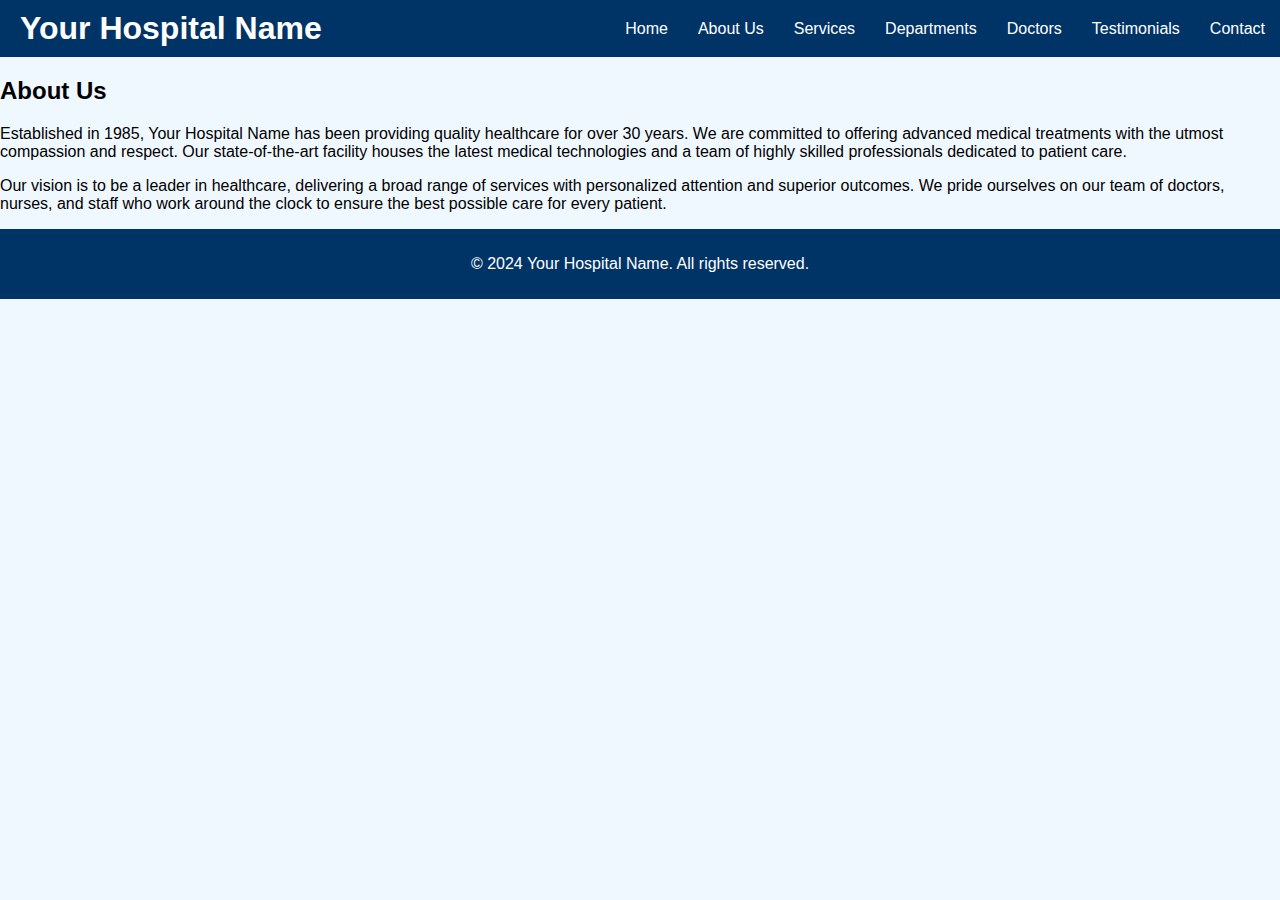
<file: about.html>
<!DOCTYPE html>
<html lang="en">
<head>
    <meta charset="UTF-8">
    <meta name="viewport" content="width=device-width, initial-scale=1.0">
    <title>Your Hospital Name - About Us</title>
    <link rel="stylesheet" href="styles.css">
</head>
<body>
    <header>
        <nav>
            <div class="logo">
                <h1>Your Hospital Name</h1>
            </div>
            <ul>
                <li><a href="index.html">Home</a></li>
                <li><a href="about.html">About Us</a></li>
                <li><a href="services.html">Services</a></li>
                <li><a href="departments.html">Departments</a></li>
                <li><a href="doctors.html">Doctors</a></li>
                <li><a href="testimonials.html">Testimonials</a></li>
                <li><a href="contact.html">Contact</a></li>
            </ul>
        </nav>
    </header>

    <section id="about">
        <h2>About Us</h2>
        <p>Established in 1985, Your Hospital Name has been providing quality healthcare for over 30 years. We are committed to offering advanced medical treatments with the utmost compassion and respect. Our state-of-the-art facility houses the latest medical technologies and a team of highly skilled professionals dedicated to patient care.</p>
        <p>Our vision is to be a leader in healthcare, delivering a broad range of services with personalized attention and superior outcomes. We pride ourselves on our team of doctors, nurses, and staff who work around the clock to ensure the best possible care for every patient.</p>
    </section>

    <footer>
        <p>&copy; 2024 Your Hospital Name. All rights reserved.</p>
    </footer>
</body>
</html>
</file>
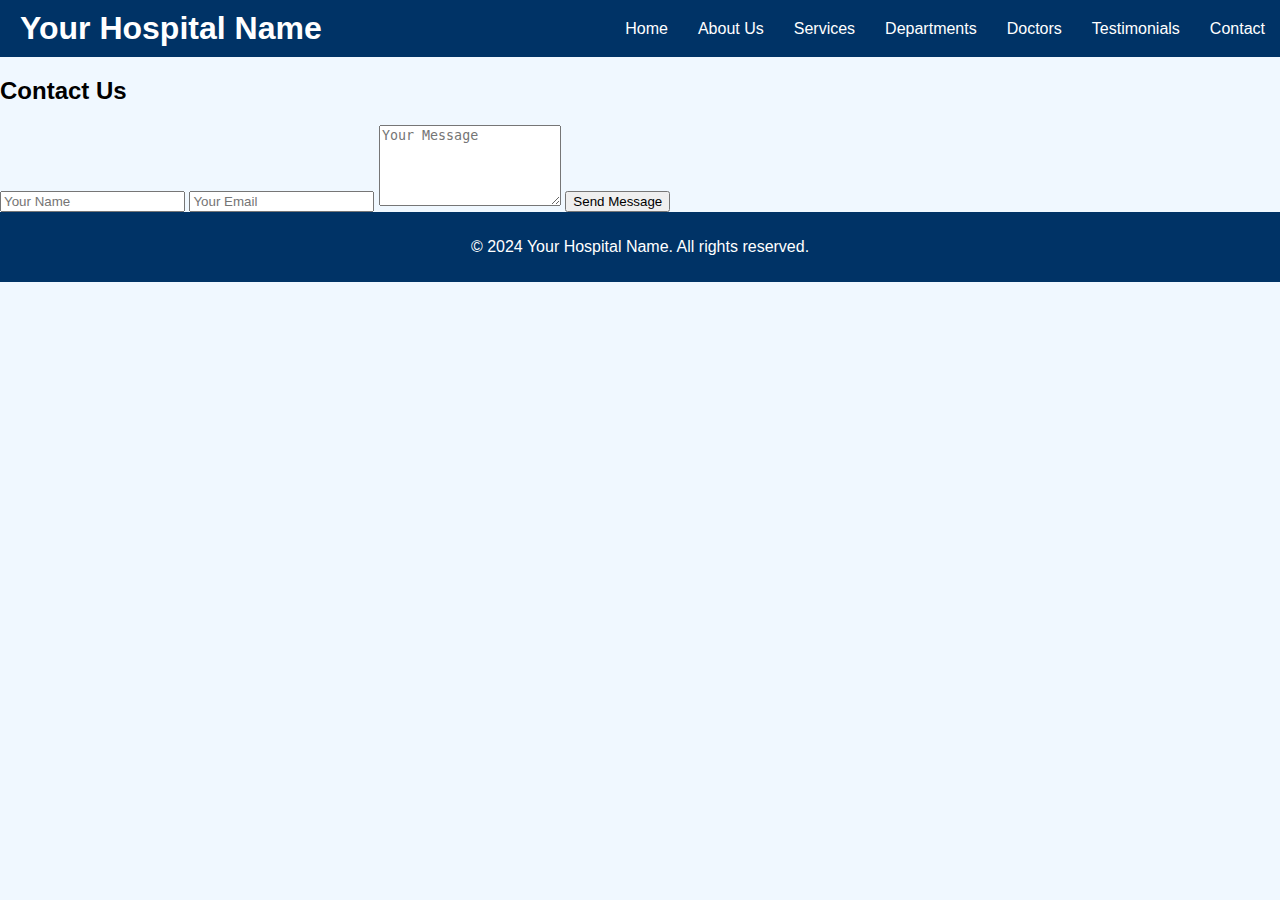
<file: contact.html>
<!DOCTYPE html>
<html lang="en">
<head>
    <meta charset="UTF-8">
    <meta name="viewport" content="width=device-width, initial-scale=1.0">
    <title>Your Hospital Name - Contact</title>
    <link rel="stylesheet" href="styles.css">
</head>
<body>
    <header>
        <nav>
            <div class="logo">
                <h1>Your Hospital Name</h1>
            </div>
            <ul>
                <li><a href="index.html">Home</a></li>
                <li><a href="about.html">About Us</a></li>
                <li><a href="services.html">Services</a></li>
                <li><a href="departments.html">Departments</a></li>
                <li><a href="doctors.html">Doctors</a></li>
                <li><a href="testimonials.html">Testimonials</a></li>
                <li><a href="contact.html">Contact</a></li>
            </ul>
        </nav>
    </header>

    <section id="contact">
        <h2>Contact Us</h2>
        <form id="contact-form">
            <input type="text" id="name" placeholder="Your Name" required>
            <input type="email" id="email" placeholder="Your Email" required>
            <textarea id="message" rows="5" placeholder="Your Message" required></textarea>
            <button type="submit">Send Message</button>
        </form>
    </section>

    <footer>
        <p>&copy; 2024 Your Hospital Name. All rights reserved.</p>
    </footer>
    
    <script src="script.js"></script>
</body>
</html>
</file>
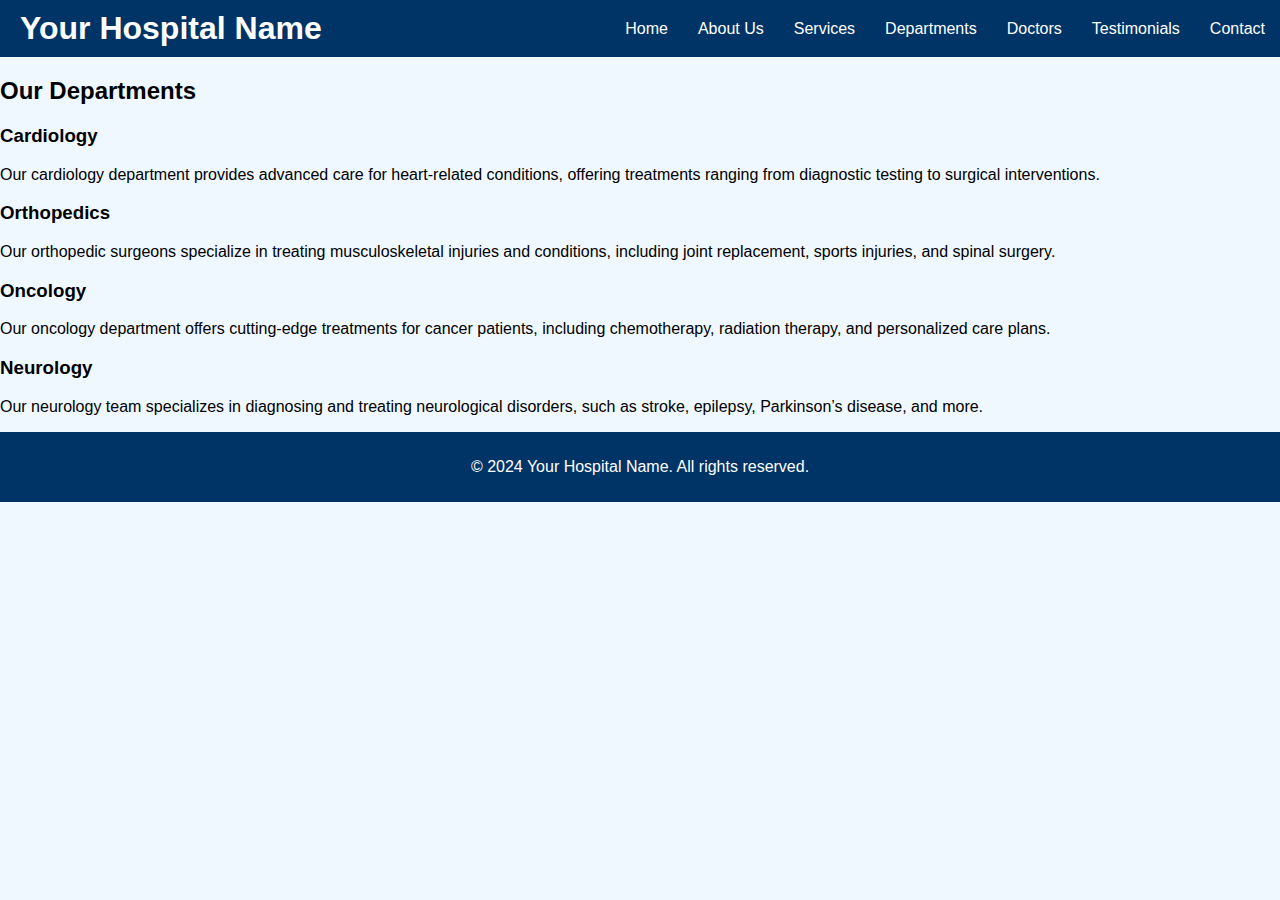
<file: departments.html>
<!DOCTYPE html>
<html lang="en">
<head>
    <meta charset="UTF-8">
    <meta name="viewport" content="width=device-width, initial-scale=1.0">
    <title>Your Hospital Name - Departments</title>
    <link rel="stylesheet" href="styles.css">
</head>
<body>
    <header>
        <nav>
            <div class="logo">
                <h1>Your Hospital Name</h1>
            </div>
            <ul>
                <li><a href="index.html">Home</a></li>
                <li><a href="about.html">About Us</a></li>
                <li><a href="services.html">Services</a></li>
                <li><a href="departments.html">Departments</a></li>
                <li><a href="doctors.html">Doctors</a></li>
                <li><a href="testimonials.html">Testimonials</a></li>
                <li><a href="contact.html">Contact</a></li>
            </ul>
        </nav>
    </header>

    <section id="departments">
        <h2>Our Departments</h2>
        <div class="department-grid">
            <div class="department-item">
                <h3>Cardiology</h3>
                <p>Our cardiology department provides advanced care for heart-related conditions, offering treatments ranging from diagnostic testing to surgical interventions.</p>
            </div>
            <div class="department-item">
                <h3>Orthopedics</h3>
                <p>Our orthopedic surgeons specialize in treating musculoskeletal injuries and conditions, including joint replacement, sports injuries, and spinal surgery.</p>
            </div>
            <div class="department-item">
                <h3>Oncology</h3>
                <p>Our oncology department offers cutting-edge treatments for cancer patients, including chemotherapy, radiation therapy, and personalized care plans.</p>
            </div>
            <div class="department-item">
                <h3>Neurology</h3>
                <p>Our neurology team specializes in diagnosing and treating neurological disorders, such as stroke, epilepsy, Parkinson’s disease, and more.</p>
            </div>
        </div>
    </section>

    <footer>
        <p>&copy; 2024 Your Hospital Name. All rights reserved.</p>
    </footer>
</body>
</html>
</file>
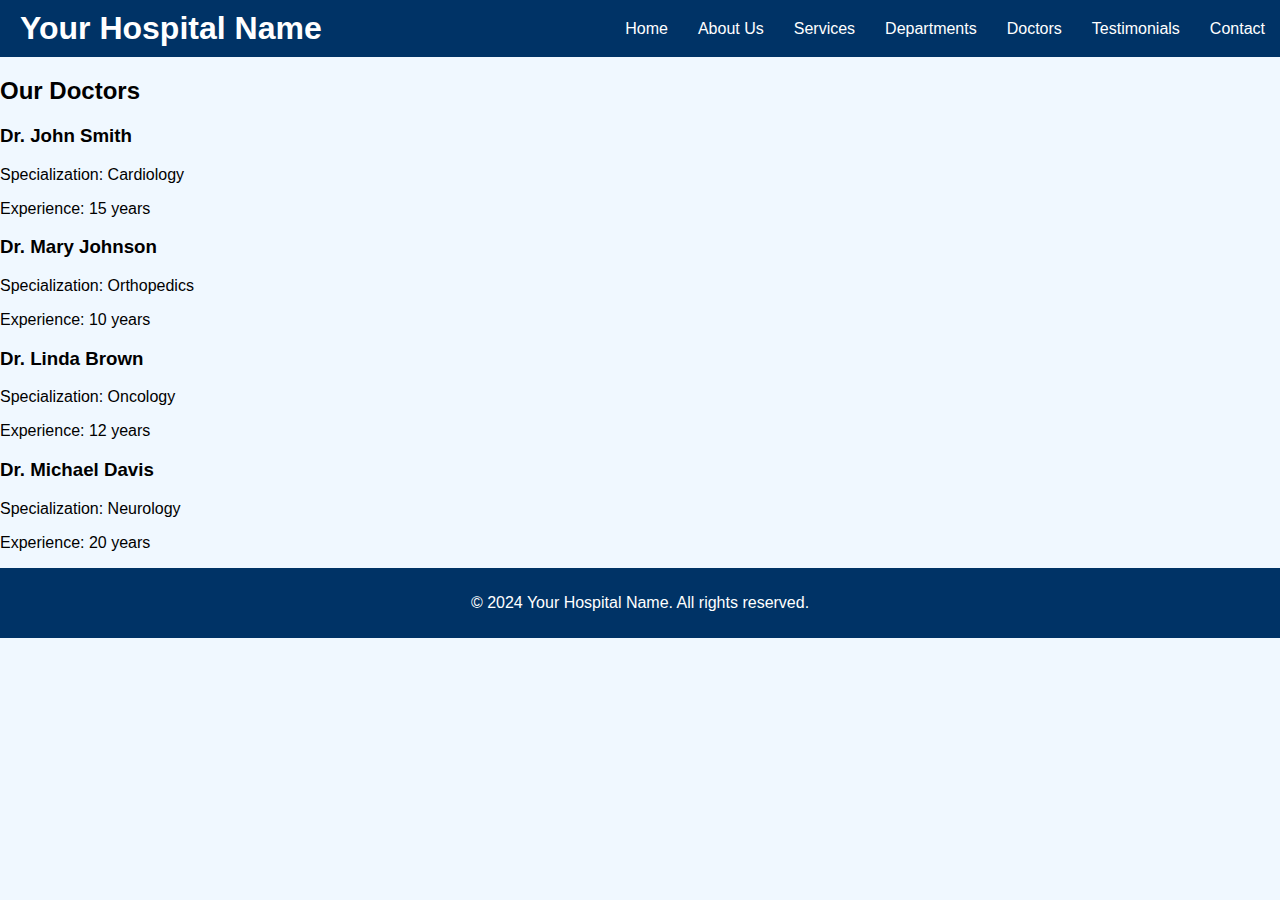
<file: doctors.html>
<!DOCTYPE html>
<html lang="en">
<head>
    <meta charset="UTF-8">
    <meta name="viewport" content="width=device-width, initial-scale=1.0">
    <title>Your Hospital Name - Doctors</title>
    <link rel="stylesheet" href="styles.css">
</head>
<body>
    <header>
        <nav>
            <div class="logo">
                <h1>Your Hospital Name</h1>
            </div>
            <ul>
                <li><a href="index.html">Home</a></li>
                <li><a href="about.html">About Us</a></li>
                <li><a href="services.html">Services</a></li>
                <li><a href="departments.html">Departments</a></li>
                <li><a href="doctors.html">Doctors</a></li>
                <li><a href="testimonials.html">Testimonials</a></li>
                <li><a href="contact.html">Contact</a></li>
            </ul>
        </nav>
    </header>

    <section id="doctors">
        <h2>Our Doctors</h2>
        <div class="doctor-grid">
            <div class="doctor-item">
                <h3>Dr. John Smith</h3>
                <p>Specialization: Cardiology</p>
                <p>Experience: 15 years</p>
            </div>
            <div class="doctor-item">
                <h3>Dr. Mary Johnson</h3>
                <p>Specialization: Orthopedics</p>
                <p>Experience: 10 years</p>
            </div>
            <div class="doctor-item">
                <h3>Dr. Linda Brown</h3>
                <p>Specialization: Oncology</p>
                <p>Experience: 12 years</p>
            </div>
            <div class="doctor-item">
                <h3>Dr. Michael Davis</h3>
                <p>Specialization: Neurology</p>
                <p>Experience: 20 years</p>
            </div>
        </div>
    </section>

    <footer>
        <p>&copy; 2024 Your Hospital Name. All rights reserved.</p>
    </footer>
</body>
</html>
</file>
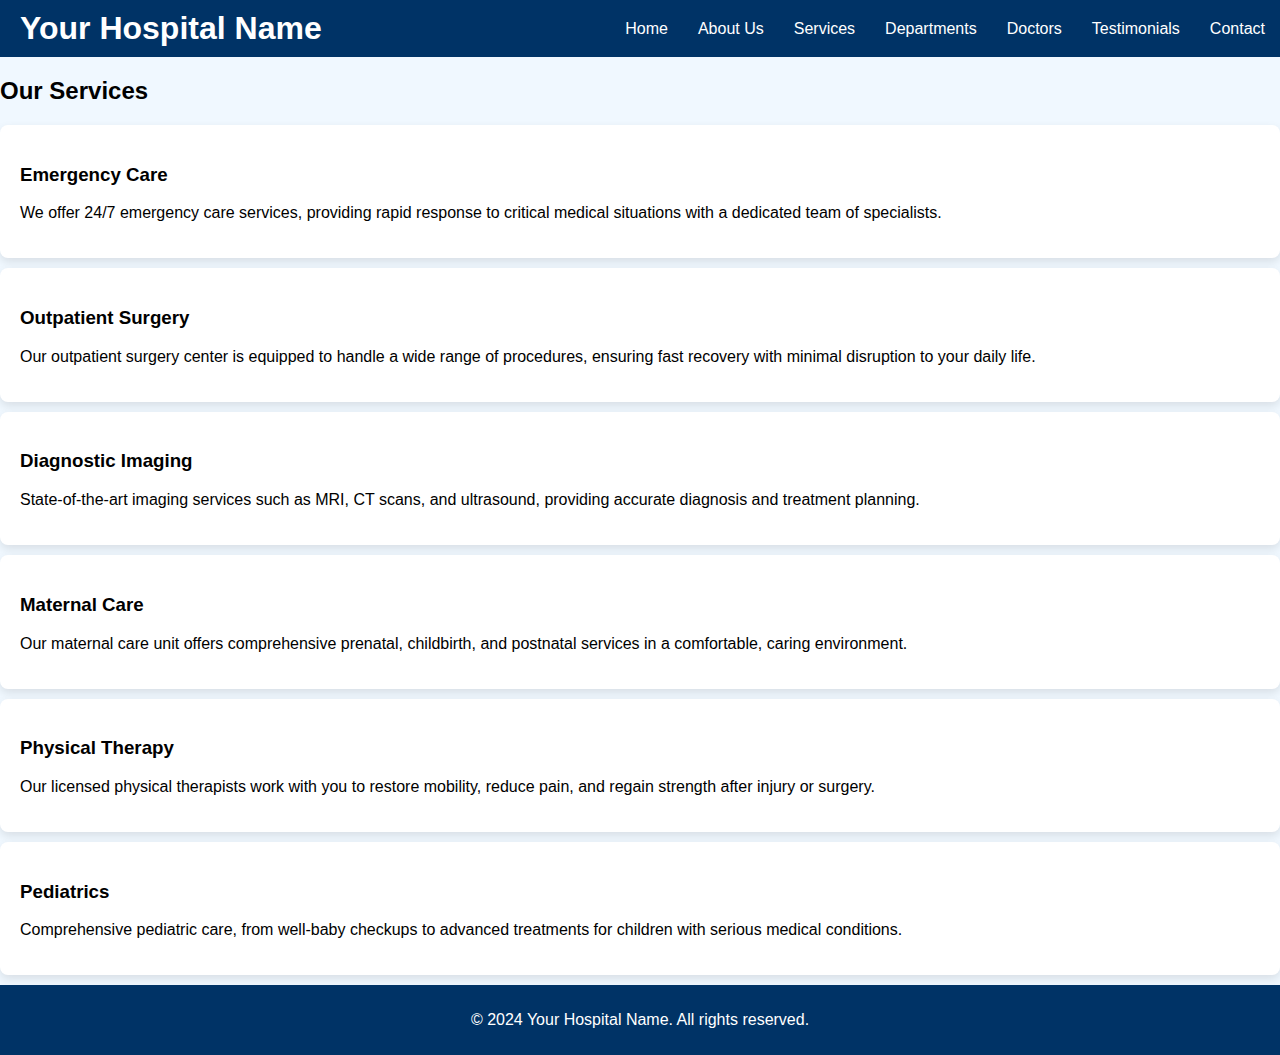
<file: services.html>
<!DOCTYPE html>
<html lang="en">
<head>
    <meta charset="UTF-8">
    <meta name="viewport" content="width=device-width, initial-scale=1.0">
    <title>Your Hospital Name - Services</title>
    <link rel="stylesheet" href="styles.css">
</head>
<body>
    <header>
        <nav>
            <div class="logo">
                <h1>Your Hospital Name</h1>
            </div>
            <ul>
                <li><a href="index.html">Home</a></li>
                <li><a href="about.html">About Us</a></li>
                <li><a href="services.html">Services</a></li>
                <li><a href="departments.html">Departments</a></li>
                <li><a href="doctors.html">Doctors</a></li>
                <li><a href="testimonials.html">Testimonials</a></li>
                <li><a href="contact.html">Contact</a></li>
            </ul>
        </nav>
    </header>

    <section id="services">
        <h2>Our Services</h2>
        <div class="service-grid">
            <div class="service-item">
                <h3>Emergency Care</h3>
                <p>We offer 24/7 emergency care services, providing rapid response to critical medical situations with a dedicated team of specialists.</p>
            </div>
            <div class="service-item">
                <h3>Outpatient Surgery</h3>
                <p>Our outpatient surgery center is equipped to handle a wide range of procedures, ensuring fast recovery with minimal disruption to your daily life.</p>
            </div>
            <div class="service-item">
                <h3>Diagnostic Imaging</h3>
                <p>State-of-the-art imaging services such as MRI, CT scans, and ultrasound, providing accurate diagnosis and treatment planning.</p>
            </div>
            <div class="service-item">
                <h3>Maternal Care</h3>
                <p>Our maternal care unit offers comprehensive prenatal, childbirth, and postnatal services in a comfortable, caring environment.</p>
            </div>
            <div class="service-item">
                <h3>Physical Therapy</h3>
                <p>Our licensed physical therapists work with you to restore mobility, reduce pain, and regain strength after injury or surgery.</p>
            </div>
            <div class="service-item">
                <h3>Pediatrics</h3>
                <p>Comprehensive pediatric care, from well-baby checkups to advanced treatments for children with serious medical conditions.</p>
            </div>
        </div>
    </section>

    <footer>
        <p>&copy; 2024 Your Hospital Name. All rights reserved.</p>
    </footer>
</body>
</html>
</file>
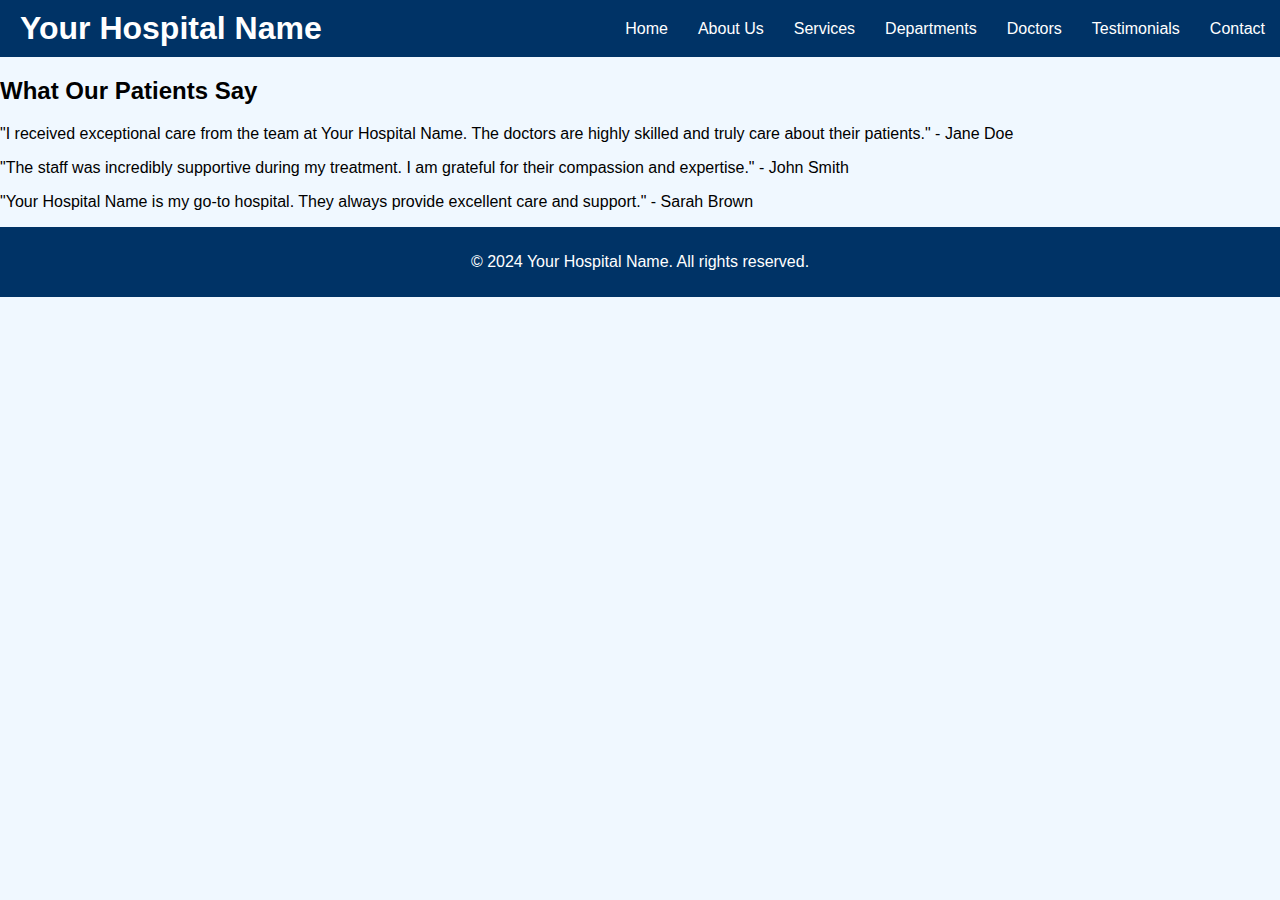
<file: testimonials.html>
<!DOCTYPE html>
<html lang="en">
<head>
    <meta charset="UTF-8">
    <meta name="viewport" content="width=device-width, initial-scale=1.0">
    <title>Your Hospital Name - Testimonials</title>
    <link rel="stylesheet" href="styles.css">
</head>
<body>
    <header>
        <nav>
            <div class="logo">
                <h1>Your Hospital Name</h1>
            </div>
            <ul>
                <li><a href="index.html">Home</a></li>
                <li><a href="about.html">About Us</a></li>
                <li><a href="services.html">Services</a></li>
                <li><a href="departments.html">Departments</a></li>
                <li><a href="doctors.html">Doctors</a></li>
                <li><a href="testimonials.html">Testimonials</a></li>
                <li><a href="contact.html">Contact</a></li>
            </ul>
        </nav>
    </header>

    <section id="testimonials">
        <h2>What Our Patients Say</h2>
        <div class="testimonial-grid">
            <div class="testimonial-item">
                <p>"I received exceptional care from the team at Your Hospital Name. The doctors are highly skilled and truly care about their patients." - Jane Doe</p>
            </div>
            <div class="testimonial-item">
                <p>"The staff was incredibly supportive during my treatment. I am grateful for their compassion and expertise." - John Smith</p>
            </div>
            <div class="testimonial-item">
                <p>"Your Hospital Name is my go-to hospital. They always provide excellent care and support." - Sarah Brown</p>
            </div>
        </div>
    </section>

    <footer>
        <p>&copy; 2024 Your Hospital Name. All rights reserved.</p>
    </footer>
</body>
</html>
</file>
<file: styles.css>
/* Global Styles */
* {
    box-sizing: border-box;
}

body {
    font-family: 'Arial', sans-serif;
    margin: 0;
    padding: 0;
    background-color: #f0f8ff; /* Light blue background */
    transition: background-color 0.5s ease;
}

header {
    background-color: #003366; /* Dark blue for header */
    color: white;
    padding: 10px 0;
}

.logo h1 {
    margin: 0;
    padding: 0 20px;
}

nav {
    display: flex;
    justify-content: space-between;
    align-items: center;
}

nav ul {
    list-style-type: none;
    margin: 0;
    padding: 0;
    display: flex;
}

nav ul li {
    margin: 0 15px;
    transition: transform 0.3s; /* Smooth transform for hover effect */
}

nav ul li:hover {
    transform: scale(1.1); /* Scale effect on hover */
}

nav ul li a {
    color: white;
    text-decoration: none;
    transition: color 0.3s;
}

nav ul li a:hover {
    color: #ffcc00; /* Change color on hover */
}

.hero {
    background-image: url('images/hero-image.jpg'); /* Set your background image here */
    background-size: cover;
    background-position: center;
    color: #ffcc00; /* Bright yellow for text */
    text-align: center;
    padding: 100px 20px;
    position: relative;
}

.hero h2, .hero p {
    position: relative;
}

.fade-in {
    opacity: 0;
    animation: fadeIn 1s forwards;
}

@keyframes fadeIn {
    from {
        opacity: 0;
        transform: translateY(20px);
    }
    to {
        opacity: 1;
        transform: translateY(0);
    }
}

.bounce {
    display: inline-block;
    animation: bounce 1s infinite;
}

@keyframes bounce {
    0%, 100% {
        transform: translateY(0);
    }
    50% {
        transform: translateY(-10px);
    }
}

.service-item {
    background-color: #ffffff;
    border-radius: 8px;
    padding: 20px;
    margin: 10px 0;
    box-shadow: 0 4px 10px rgba(0, 0, 0, 0.1);
}

footer {
    background-color: #003366; /* Dark blue for footer */
    color: white;
    text-align: center;
    padding: 10px 0;
}

/* Responsive adjustments */
@media (max-width: 768px) {
    .hero {
        padding: 30px 10px;
    }
}
</file>
